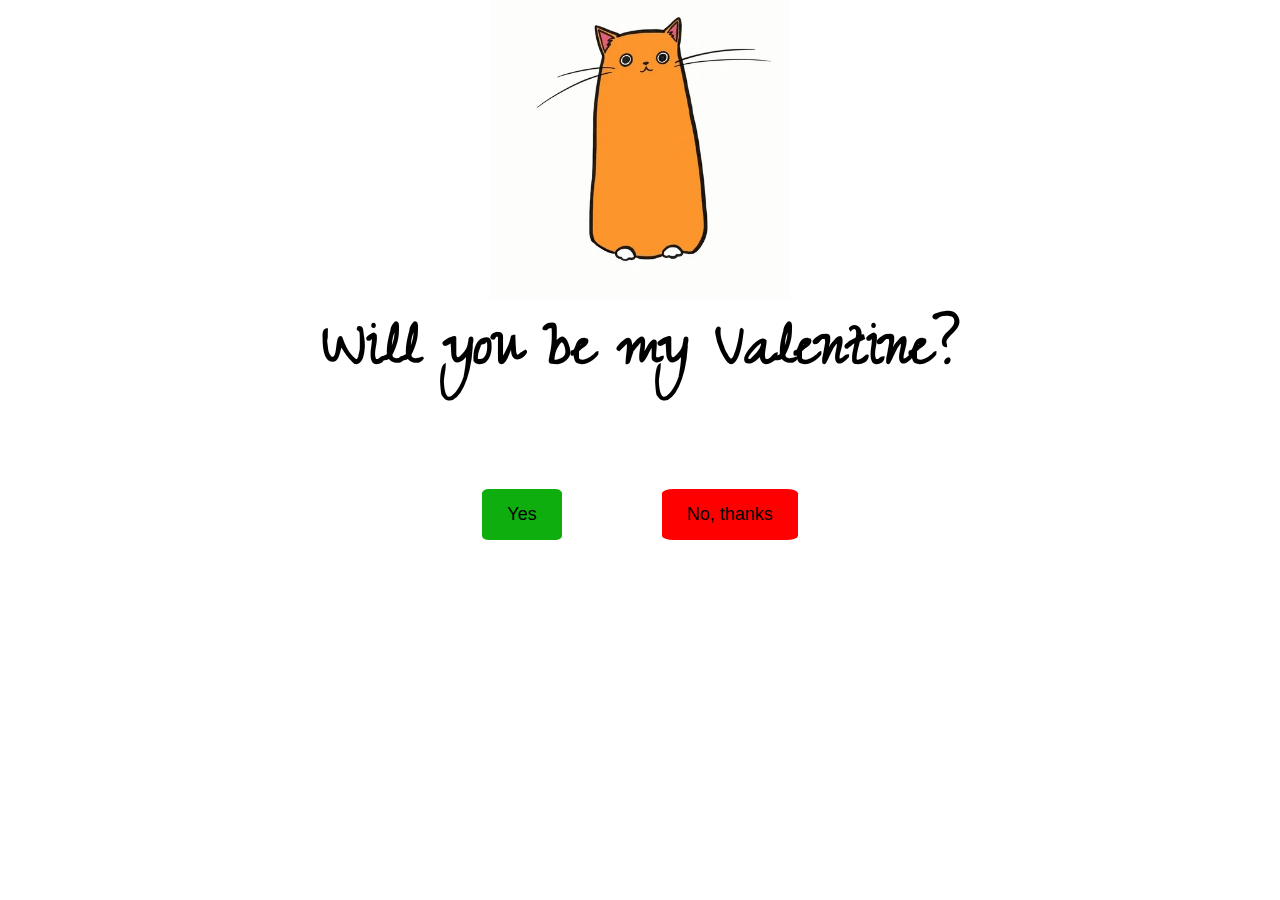
<file: index.html>
<!DOCTYPE html>
<html lang="en">
  <head>
    <meta charset="UTF-8" />
    <meta name="viewport" content="width=device-width, initial-scale=1.0" />
    <title>Valentine Request</title>

    <link rel="stylesheet" type="text/css" href="public/css/request_page.css" />
    <script src="index.js"></script>
  </head>

  <body>
    <div id="container">
      <img src="public/img/waiting_cat.webp" width="300"></img>
      <h1 id="title">Will you be my Valentine?</h1>
      
      <div id="controls-wrapper">
        <div id="controls">
          <button id="yesAction" onclick="sheSaidYes()">Yes</button>
          <button id="noAction">No, thanks</button>
        </div>
      </div>
    </div>
  </body>
</html>
</file>
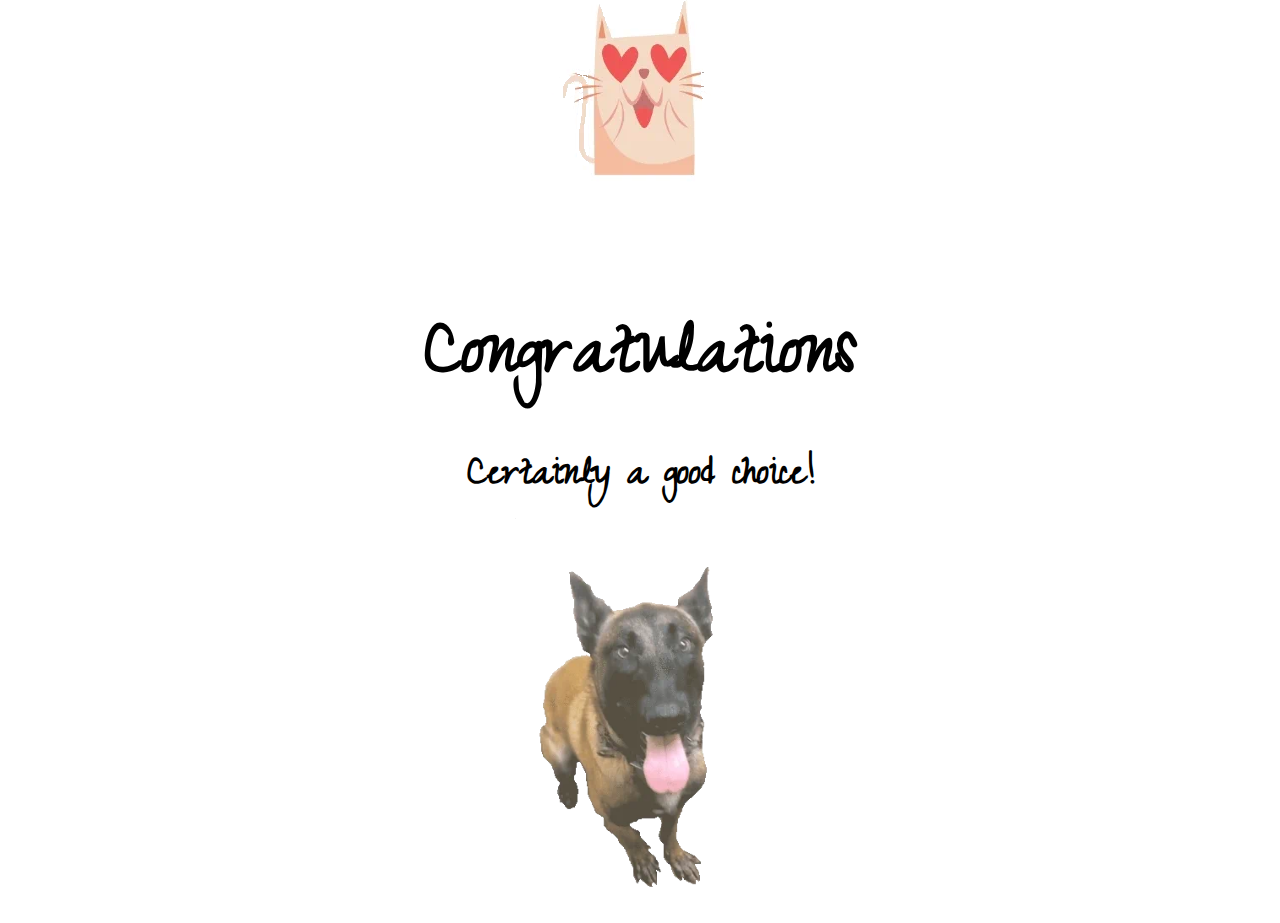
<file: yay.html>
<!DOCTYPE html>
<html lang="en">
  <head>
    <meta charset="UTF-8" />
    <meta name="viewport" content="width=device-width, initial-scale=1.0" />
    <title>Good Decision!</title>
    <link rel="stylesheet" type="text/css" href="public/css/final_page.css" />
  </head>
  <body>
    <div id="container">
      <img src="public/img/happy_cat.webp" />
      <h1 id="title">Congratulations</h1>
      <h2 id="subtitle">Certainly a good choice!</h2>
      <img src="public/img/happy_dog.webp" width="250" />
    </div>
  </body>
</html>
</file>
<file: public/css/request_page.css>
@import url('https://fonts.googleapis.com/css?family=Zeyada');

body {
  padding: 0;
  margin: 0;
  font-family: 'Zeyada';
}

#title {
  font-size: 69px;
  margin: 0;
}

#container {
  width: 100vw;
  height: 100vh;
  display: flex;
  flex-direction: column;
  align-items: center;
}

#controls-wrapper {
  display: flex;
  align-items: center;
  justify-content: center;
}

#controls {
  display: flex;
  align-items: center;
  flex-direction: row;
  flex-wrap: nowrap;
  flex-grow: 1;
  gap: 100px;
  padding: 80px 25px;
}

button {
  font-size: 18px;
}

#yesAction {
  display: inline-block;
  background-color: rgb(14, 174, 14);
  border: none;
  padding: 15px 25px;
  border-radius: 8.5%;
}

#yesAction:hover {
  background-color: rgb(45, 236, 45);
}

#noAction {
  display: inline-block;
  background-color: red;
  padding: 15px 25px;
  border: none;
  border-radius: 8.5%;
  transition: width 0.5s;
  transition-property: transform;
}

#noAction:hover {
  background-color: rgb(232, 140, 140);
  transform: scale(0.1, 0.1);
  border: none;
}
</file>
<file: public/css/final_page.css>
@import url('https://fonts.googleapis.com/css?family=Zeyada');

body {
  padding: 0;
  margin: 0;
  font-family: 'Zeyada';
}

#container {
  height: 100vh;
  display: flex;
  flex-direction: column;
  align-items: center;
  justify-content: center;
}

#title {
  font-size: 85px;
  margin: 10px;
}

#subtitle {
  font-size: 45px;
  margin: 5px;
}
</file>
